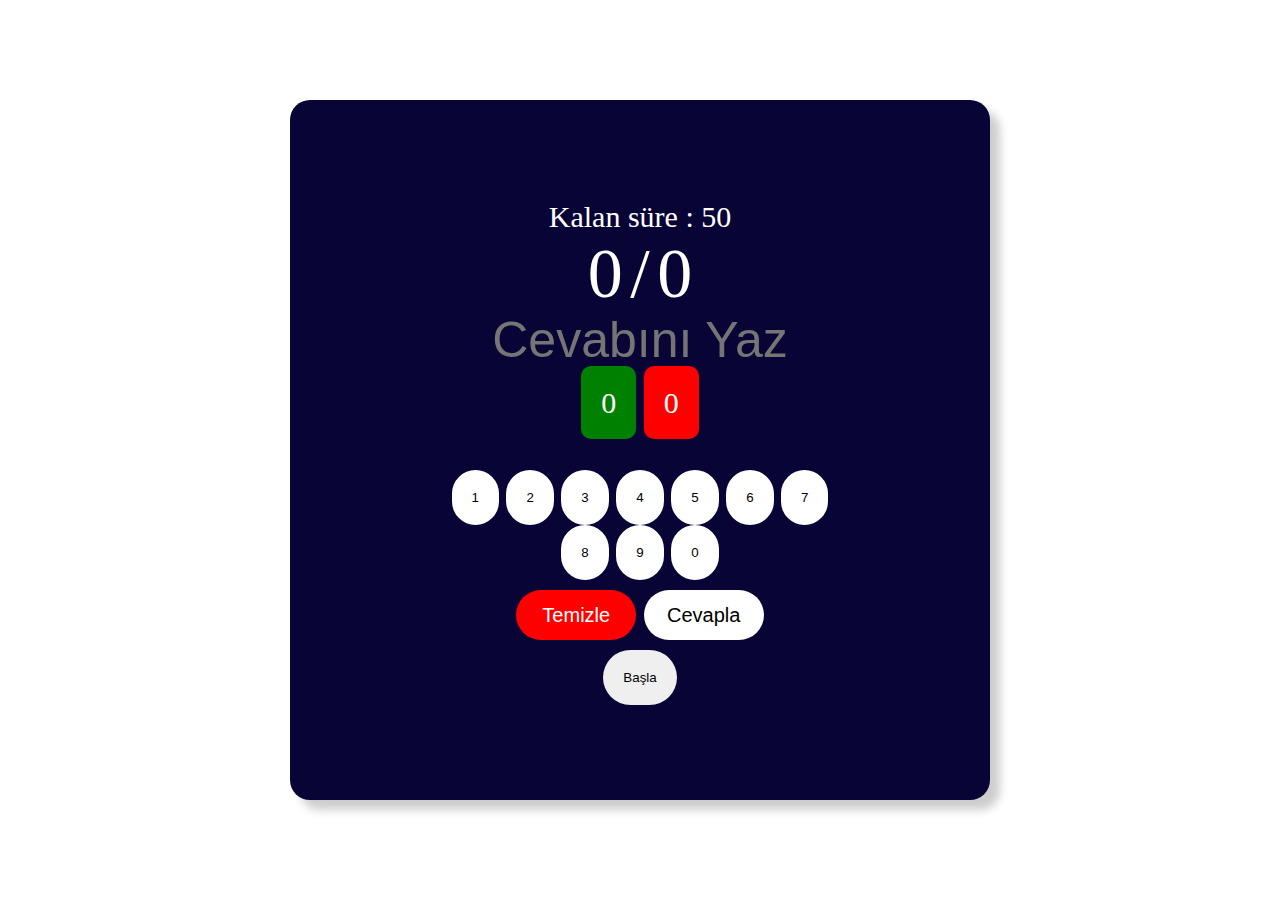
<file: 4İşlemliMatematikOyunu/assets/bolme.html>
<!DOCTYPE html>
<html lang="en">
<head>
    <meta charset="UTF-8">
    <meta name="viewport" content="width=device-width, initial-scale=1.0">
    <link rel="stylesheet" href="../assets/css/islemler.css">
    <title>Bölme</title>
</head>
<body>
    <div class="oyun-kutusu">
        <div class="ic-kutu">
            <span id="timer">Kalan süre : 50</span><br>
            <span id="sayi1" class="deneme">0</span>
            <span id="topla" class="deneme">/</span>
            <span id="sayi2" class="deneme">0</span><br>
            <input type="text" class="text"  placeholder="Cevabını Yaz" id="sonuc"><br>
           
            <label for="dogru" id="dogru" class="dogru">0</label>
            <label for="yanlis" id="yanlis" class="yanlis">0</label><br>
            <div class="makine">
                <button class="btn" onclick="appkey('1')">1</button>
                <button class="btn" onclick="appkey('2')">2</button>
                <button class="btn" onclick="appkey('3')">3</button>
                <button class="btn" onclick="appkey('4')">4</button>
                <button class="btn" onclick="appkey('5')">5</button>
                <button class="btn" onclick="appkey('6')">6</button>
                <button class="btn" onclick="appkey('7')">7</button>
                <button class="btn" onclick="appkey('8')">8</button>
                <button class="btn" onclick="appkey('9')">9</button>
                <button class="btn" onclick="appkey('0')">0</button><br>
                <button class="delete-btn" onclick="deletebtn()" id="deletebtn">Temizle</button>
                <button class="cevap-btn" onclick="cvpbtn()" id="cevapbtn">Cevapla</button><br>
                <button class="basla-btn" onclick="basla()" id="basla">Başla</button>
            </div>
           
        </div>
        
    </div>
    <script>
        let correct=0;
        let incorrect=0;
        let num1,num2;
        let timerInterval;

        function generateQuestion(){
            num1=Math.floor(Math.random()*50)+1;
            num2=Math.floor(Math.random()*10)+1;
            document.getElementById('sayi1').innerText=num1;
            document.getElementById('sayi2').innerText=num2;
        }
        
        function checkAnswer() {
            const answer = parseInt(document.getElementById('sonuc').value);
            if (answer === num1 / num2) {
                correct++;
            } else {
                incorrect++;
            }
            document.getElementById('dogru').innerText = correct;
            document.getElementById('yanlis').innerText = incorrect;
            document.getElementById('sonuc').value = '';
            generateQuestion();
        }
        
        function startTimer() {
            timerInterval = setInterval(() => {
                timeLeft--;
                document.getElementById('timer').innerText = `Kalan süre : ${timeLeft}`;
                if (timeLeft <= 0) {
                    clearInterval(timerInterval);
                    document.getElementById('sayi1').innerText = 'Süre';
                    document.getElementById('topla').innerText=' ';
                    document.getElementById('sayi2').innerText = 'Doldu!';
                    document.getElementById('sonuc').disabled = true;
                    document.querySelector('.cevap-btn').disabled = true;
                    document.querySelector('.basla-btn').disabled = false;
                }
            }, 1000);
        }
        
        function basla() {
            correct = 0;
            incorrect = 0;
            timeLeft = 50;
            document.getElementById('dogru').innerText = correct;
            document.getElementById('yanlis').innerText = incorrect;
            document.getElementById('sonuc').disabled = false;
            document.querySelector('.cevap-btn').disabled = false;
            document.querySelector('.basla-btn').disabled = true;
            generateQuestion();
            startTimer();
        }
        
        document.querySelector('.cevap-btn').addEventListener('click', checkAnswer);
        
        const inpt = document.getElementById("sonuc");
        function appkey(input) {
            inpt.value += input;
        }
        function deletebtn() {
            inpt.value = "";
        }

    </script>
</body>
</html>
</file>
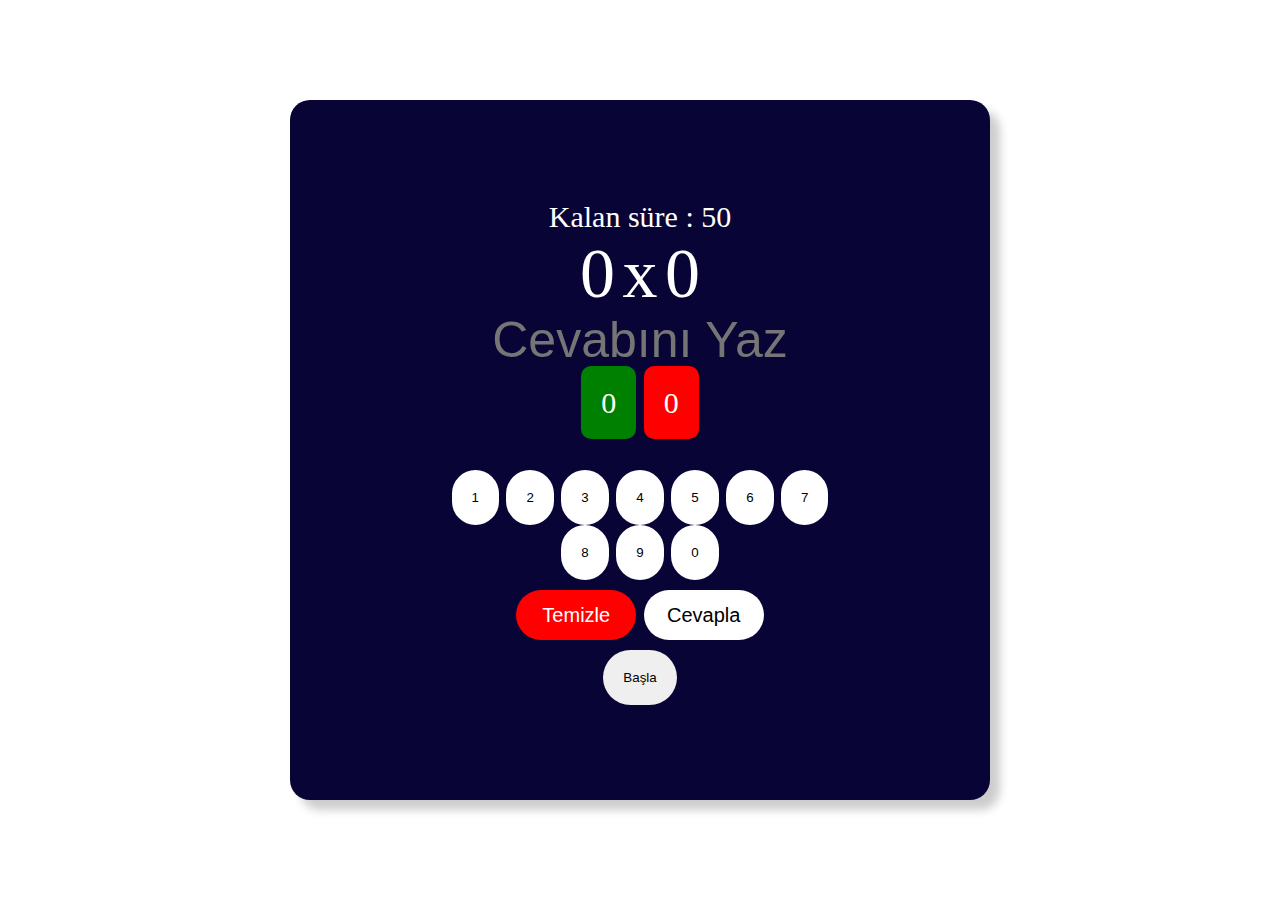
<file: 4İşlemliMatematikOyunu/assets/carpma.html>
<!DOCTYPE html>
<html lang="en">
<head>
    <meta charset="UTF-8">
    <meta name="viewport" content="width=device-width, initial-scale=1.0">
    <link rel="stylesheet" href="../assets/css/islemler.css">
    <title>Carpma</title>
</head>
<body>
    <div class="oyun-kutusu">
        <div class="ic-kutu">
            <span id="timer">Kalan süre : 50</span><br>
            <span id="sayi1" class="deneme">0</span>
            <span id="topla" class="deneme">x</span>
            <span id="sayi2" class="deneme">0</span><br>
            <input type="text" class="text"  placeholder="Cevabını Yaz" id="sonuc"><br>
           
            <label for="dogru" id="dogru" class="dogru">0</label>
            <label for="yanlis" id="yanlis" class="yanlis">0</label><br>
            <div class="makine">
                <button class="btn" onclick="appkey('1')">1</button>
                <button class="btn" onclick="appkey('2')">2</button>
                <button class="btn" onclick="appkey('3')">3</button>
                <button class="btn" onclick="appkey('4')">4</button>
                <button class="btn" onclick="appkey('5')">5</button>
                <button class="btn" onclick="appkey('6')">6</button>
                <button class="btn" onclick="appkey('7')">7</button>
                <button class="btn" onclick="appkey('8')">8</button>
                <button class="btn" onclick="appkey('9')">9</button>
                <button class="btn" onclick="appkey('0')">0</button><br>
                <button class="delete-btn" onclick="deletebtn()" id="deletebtn">Temizle</button>
                <button class="cevap-btn" onclick="cvpbtn()" id="cevapbtn">Cevapla</button><br>
                <button class="basla-btn" onclick="basla()" id="basla">Başla</button>
            </div>
           
        </div>
        
    </div>
    <script>
        let correct=0;
        let incorrect=0;
        let num1,num2;
        let timerInterval;

        function generateQuestion(){
            num1=Math.floor(Math.random()*10)+1;
            num2=Math.floor(Math.random()*10)+1;
            document.getElementById('sayi1').innerText=num1;
            document.getElementById('sayi2').innerText=num2;
        }
        
        function checkAnswer() {
            const answer = parseInt(document.getElementById('sonuc').value);
            if (answer === num1 * num2) {
                correct++;
            } else {
                incorrect++;
            }
            document.getElementById('dogru').innerText = correct;
            document.getElementById('yanlis').innerText = incorrect;
            document.getElementById('sonuc').value = '';
            generateQuestion();
        }
        
        function startTimer() {
            timerInterval = setInterval(() => {
                timeLeft--;
                document.getElementById('timer').innerText = `Kalan süre : ${timeLeft}`;
                if (timeLeft <= 0) {
                    clearInterval(timerInterval);
                    document.getElementById('sayi1').innerText = 'Süre';
                    document.getElementById('topla').innerText=' ';
                    document.getElementById('sayi2').innerText = 'Doldu!';
                    document.getElementById('sonuc').disabled = true;
                    document.querySelector('.cevap-btn').disabled = true;
                    document.querySelector('.basla-btn').disabled = false;
                }
            }, 1000);
        }
        
        function basla() {
            correct = 0;
            incorrect = 0;
            timeLeft = 50;
            document.getElementById('dogru').innerText = correct;
            document.getElementById('yanlis').innerText = incorrect;
            document.getElementById('sonuc').disabled = false;
            document.querySelector('.cevap-btn').disabled = false;
            document.querySelector('.basla-btn').disabled = true;
            generateQuestion();
            startTimer();
        }
        
        document.querySelector('.cevap-btn').addEventListener('click', checkAnswer);
        
        const inpt = document.getElementById("sonuc");
        function appkey(input) {
            inpt.value += input;
        }
        function deletebtn() {
            inpt.value = "";
        }

    </script>
</body>
</html>
</file>
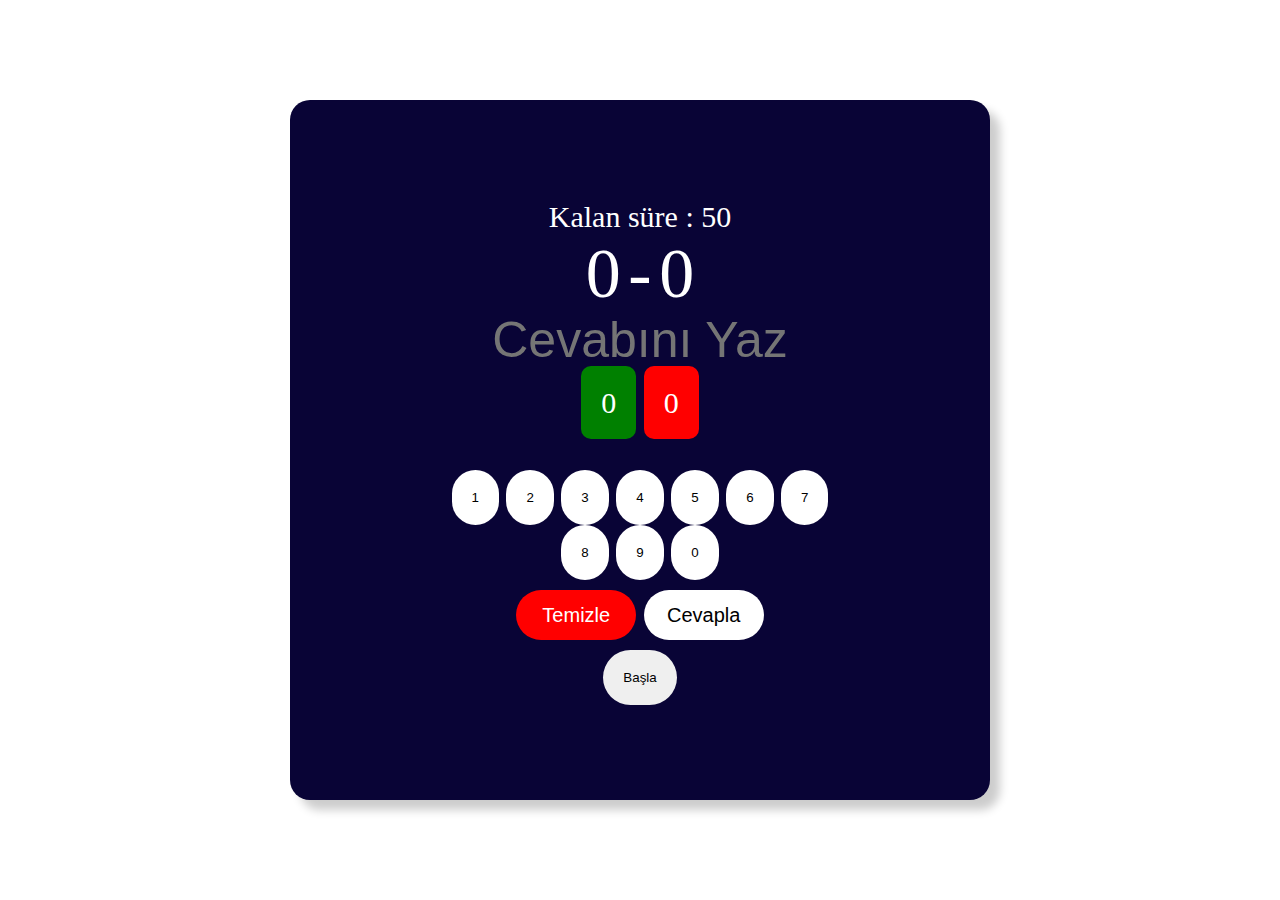
<file: 4İşlemliMatematikOyunu/assets/cikarma.html>
<!DOCTYPE html>
<html lang="en">
<head>
    <meta charset="UTF-8">
    <meta name="viewport" content="width=device-width, initial-scale=1.0">
    <link rel="stylesheet" href="../assets/css/islemler.css">
    <title>Çıkarma</title>
</head>
<body>
    <div class="oyun-kutusu">
        <div class="ic-kutu">
            <span id="timer">Kalan süre : 50</span><br>
            <span id="sayi1" class="deneme">0</span>
            <span id="topla" class="deneme">-</span>
            <span id="sayi2" class="deneme">0</span><br>
            <input type="text" class="text"  placeholder="Cevabını Yaz" id="sonuc"><br>
           
            <label for="dogru" id="dogru" class="dogru">0</label>
            <label for="yanlis" id="yanlis" class="yanlis">0</label><br>
            <div class="makine">
                <button class="btn" onclick="appkey('1')">1</button>
                <button class="btn" onclick="appkey('2')">2</button>
                <button class="btn" onclick="appkey('3')">3</button>
                <button class="btn" onclick="appkey('4')">4</button>
                <button class="btn" onclick="appkey('5')">5</button>
                <button class="btn" onclick="appkey('6')">6</button>
                <button class="btn" onclick="appkey('7')">7</button>
                <button class="btn" onclick="appkey('8')">8</button>
                <button class="btn" onclick="appkey('9')">9</button>
                <button class="btn" onclick="appkey('0')">0</button><br>
                <button class="delete-btn" onclick="deletebtn()" id="deletebtn">Temizle</button>
                <button class="cevap-btn" onclick="cvpbtn()" id="cevapbtn">Cevapla</button><br>
                <button class="basla-btn" onclick="basla()" id="basla">Başla</button>
            </div>
           
        </div>
        
    </div>
    <script>
        let correct=0;
        let incorrect=0;
        let num1,num2;
        let timerInterval;

        function generateQuestion(){
            num1=Math.floor(Math.random()*50)+1;
            num2=Math.floor(Math.random()*20)+1;
            document.getElementById('sayi1').innerText=num1;
            document.getElementById('sayi2').innerText=num2;
        }
        
        function checkAnswer() {
            const answer = parseInt(document.getElementById('sonuc').value);
            if (answer === num1 - num2) {
                correct++;
            } else {
                incorrect++;
            }
            document.getElementById('dogru').innerText = correct;
            document.getElementById('yanlis').innerText = incorrect;
            document.getElementById('sonuc').value = '';
            generateQuestion();
        }
        
        function startTimer() {
            timerInterval = setInterval(() => {
                timeLeft--;
                document.getElementById('timer').innerText = `Kalan süre : ${timeLeft}`;
                if (timeLeft <= 0) {
                    clearInterval(timerInterval);
                    document.getElementById('sayi1').innerText = 'Süre';
                    document.getElementById('topla').innerText=' ';
                    document.getElementById('sayi2').innerText = 'Doldu!';
                    document.getElementById('sonuc').disabled = true;
                    document.querySelector('.cevap-btn').disabled = true;
                    document.querySelector('.basla-btn').disabled = false;
                }
            }, 1000);
        }
        
        function basla() {
            correct = 0;
            incorrect = 0;
            timeLeft = 50;
            document.getElementById('dogru').innerText = correct;
            document.getElementById('yanlis').innerText = incorrect;
            document.getElementById('sonuc').disabled = false;
            document.querySelector('.cevap-btn').disabled = false;
            document.querySelector('.basla-btn').disabled = true;
            generateQuestion();
            startTimer();
        }
        
        document.querySelector('.cevap-btn').addEventListener('click', checkAnswer);
        
        const inpt = document.getElementById("sonuc");
        function appkey(input) {
            inpt.value += input;
        }
        function deletebtn() {
            inpt.value = "";
        }

    </script>
</body>
</html>
</file>
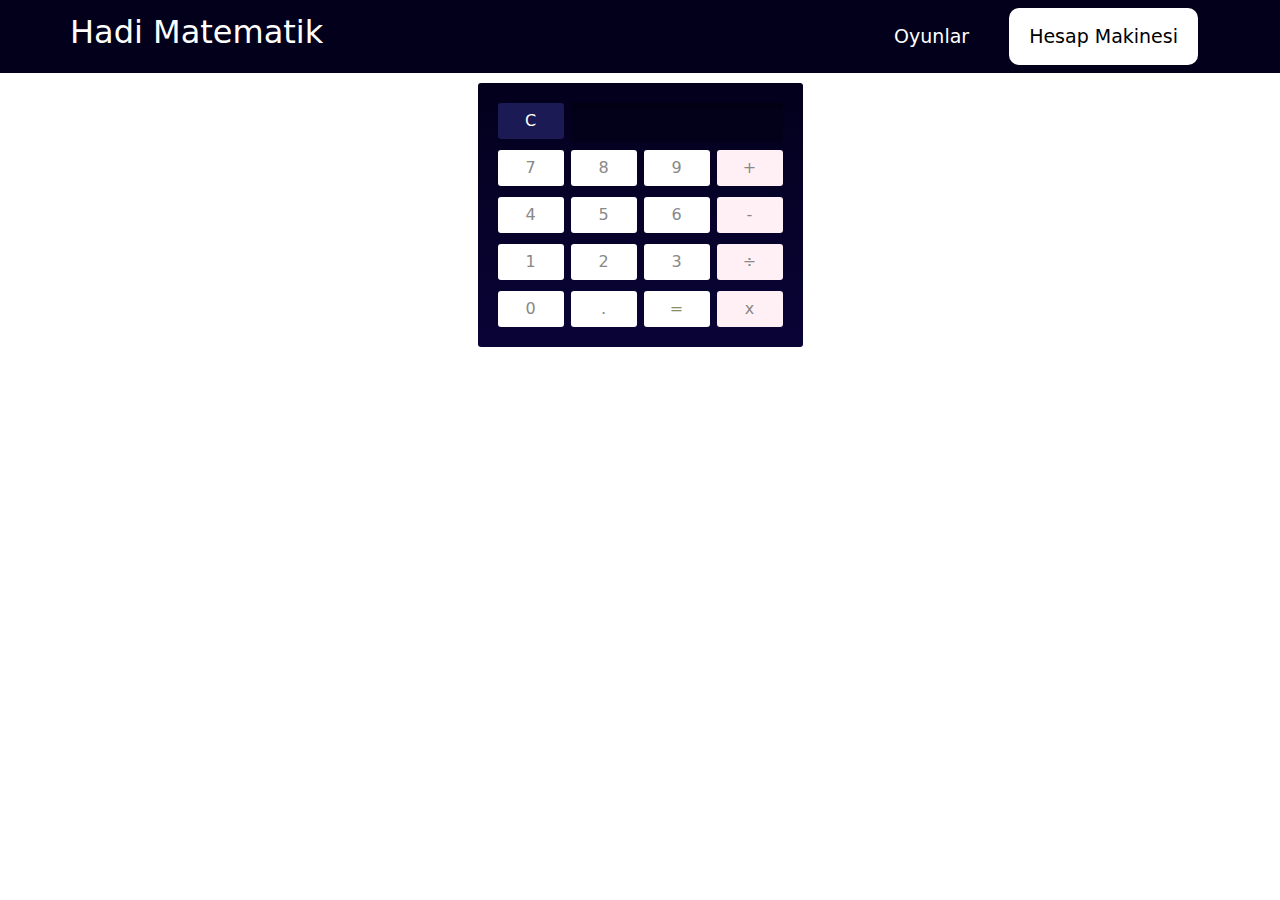
<file: 4İşlemliMatematikOyunu/assets/hesapmakinesi.html>
<!DOCTYPE html>
<html lang="en">
<head>
    <meta charset="UTF-8">
    <meta name="viewport" content="width=device-width, initial-scale=1.0">
    <link rel="stylesheet" href="../assets/css/style.css">
    <link rel="stylesheet" href="../assets/css/bootstrap.css">
    <link rel="preconnect" href="https://fonts.googleapis.com">
    <link rel="preconnect" href="https://fonts.gstatic.com" crossorigin>
    <link href="https://fonts.googleapis.com/css2?family=PT+Sans+Narrow:wght@400;700&display=swap" rel="stylesheet">
    <link rel="stylesheet" href="https://fonts.googleapis.com/css2?family=Material+Symbols+Outlined:opsz,wght,FILL,GRAD@20..48,100..700,0..1,-50..200" />
    <link rel="stylesheet" href="https://fonts.googleapis.com/css2?family=Material+Symbols+Outlined:opsz,wght,FILL,GRAD@20..48,100..700,0..1,-50..200" />
    <title>Hadi Matematik</title>
</head>
<body>
    
    <nav class="navbar">
        <div class="nav container">
            <div class="logo">
                <h2>Hadi Matematik</h2>
            </div>
            <input type="checkbox" id="nav_check">
            <label for="nav_check" class="hamburger">
                <div></div>
                <div></div>
                <div></div>
            </label>
            <div class="menubar">
                <ul>
                    <li><a href="index.html">Oyunlar</a></li>
                    <li><a href="hesapmakinesi.html"  style="background-color: white; color: black;">Hesap Makinesi</a></li>
                </ul>
            </div>
        </div>
    </nav>
    <div id="hesap-makinesi">
        <!-- sonuc gosterme alani ve temizle butonu -->
        <div class="ust">
            <span class="temizle">C</span>
            <div class="ekran"></div>
        </div>
        
        <div class="tuslar">
            <!-- operators and other keys -->
            <span>7</span>
            <span>8</span>
            <span>9</span>
            <span class="operator">+</span>
            <span>4</span>
            <span>5</span>
            <span>6</span>
            <span class="operator">-</span>
            <span>1</span>
            <span>2</span>
            <span>3</span>
            <span class="operator">÷</span>
            <span>0</span>
            <span>.</span>
            <span class="esittir">=</span>
            <span class="operator">x</span>
        </div>
    </div>
    <script src="../assets/js/bootstrap.js"></script>
    <script>
        const hamburger = document.querySelector(".hamburger");
        const menubar = document.querySelector(".menubar");

        hamburger.addEventListener("click", function() {
            menubar.classList.toggle("active");
        });
        // Get all the keys from document
var keys = document.querySelectorAll('#hesap-makinesi span');
var operators = ['+', '-', 'x', '÷'];
var decimalAdded = false;

// Add onclick event to all the keys and perform operations
for(var i = 0; i < keys.length; i++) {
	keys[i].onclick = function(e) {
		// Get the input and button values
		var input = document.querySelector('.ekran');
		var inputVal = input.innerHTML;
		var btnVal = this.innerHTML;
		
		// Now, just append the key values (btnValue) to the input string and finally use javascript's eval function to get the result
		// If clear key is pressed, erase everything
		if(btnVal == 'C') {
			input.innerHTML = '';
			decimalAdded = false;
		}
		
		// If eval key is pressed, calculate and display the result
		else if(btnVal == '=') {
			var equation = inputVal;
			var lastChar = equation[equation.length - 1];
			
			// Replace all instances of x and ÷ with * and / respectively. This can be done easily using regex and the 'g' tag which will replace all instances of the matched character/substring
			equation = equation.replace(/x/g, '*').replace(/÷/g, '/');
			
			// Final thing left to do is checking the last character of the equation. If it's an operator or a decimal, remove it
			if(operators.indexOf(lastChar) > -1 || lastChar == '.')
				equation = equation.replace(/.$/, '');
			
			if(equation)
				input.innerHTML = eval(equation);
				
			decimalAdded = false;
		}
		
		// Basic functionality of the calculator is complete. But there are some problems like 
		// 1. No two operators should be added consecutively.
		// 2. The equation shouldn't start from an operator except minus
		// 3. not more than 1 decimal should be there in a number
		
		// We'll fix these issues using some simple checks
		
		// indexOf works only in IE9+
		else if(operators.indexOf(btnVal) > -1) {
			// Operator is clicked
			// Get the last character from the equation
			var lastChar = inputVal[inputVal.length - 1];
			
			// Only add operator if input is not empty and there is no operator at the last
			if(inputVal != '' && operators.indexOf(lastChar) == -1) 
				input.innerHTML += btnVal;
			
			// Allow minus if the string is empty
			else if(inputVal == '' && btnVal == '-') 
				input.innerHTML += btnVal;
			
			// Replace the last operator (if exists) with the newly pressed operator
			if(operators.indexOf(lastChar) > -1 && inputVal.length > 1) {
				// Here, '.' matches any character while $ denotes the end of string, so anything (will be an operator in this case) at the end of string will get replaced by new operator
				input.innerHTML = inputVal.replace(/.$/, btnVal);
			}
			
			decimalAdded =false;
		}
		
		// Now only the decimal problem is left. We can solve it easily using a flag 'decimalAdded' which we'll set once the decimal is added and prevent more decimals to be added once it's set. It will be reset when an operator, eval or clear key is pressed.
		else if(btnVal == '.') {
			if(!decimalAdded) {
				input.innerHTML += btnVal;
				decimalAdded = true;
			}
		}
		
		// if any other key is pressed, just append it
		else {
			input.innerHTML += btnVal;
		}
		
		// prevent page jumps
		e.preventDefault();
	} 
} 
    </script>
</body>
</html>
</file>
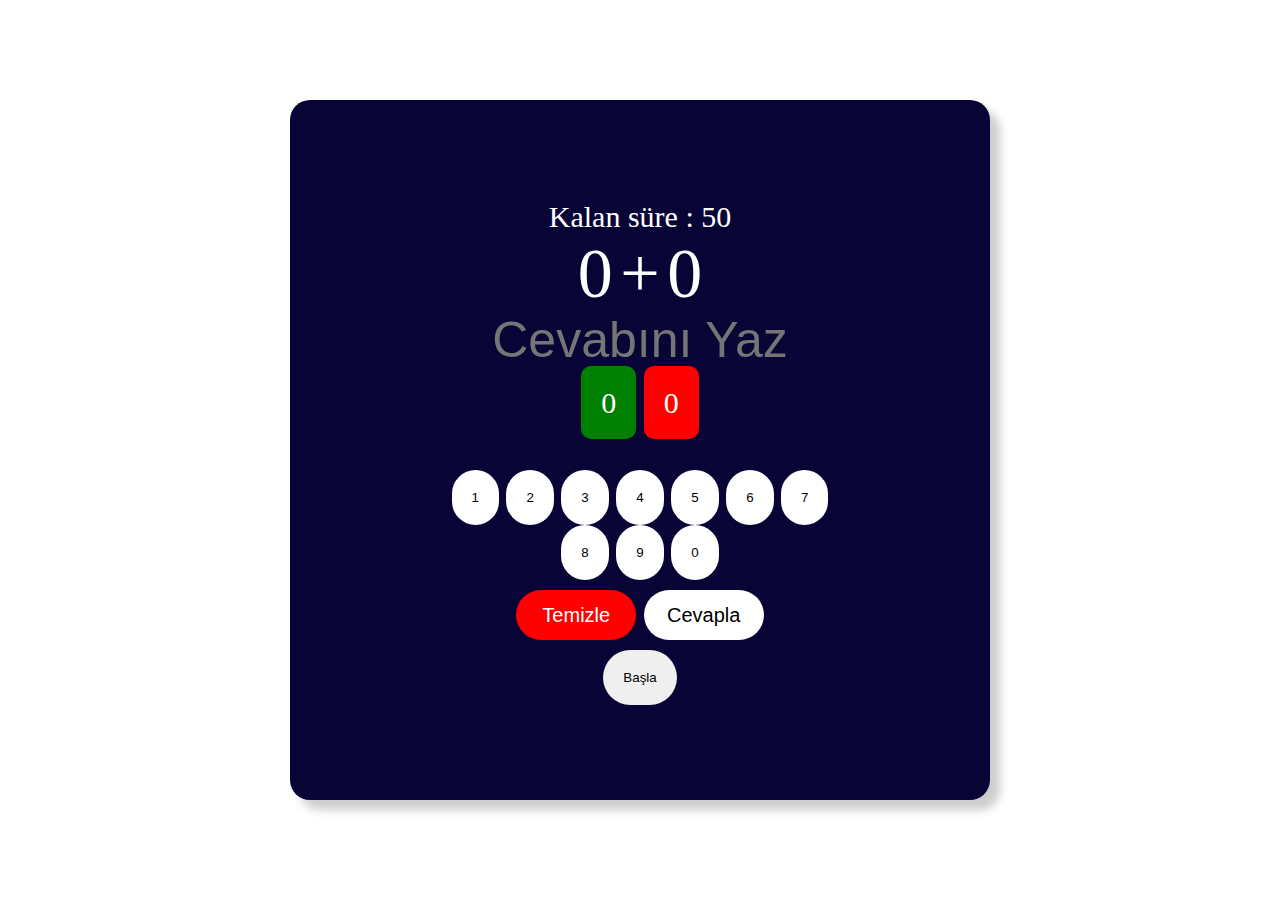
<file: 4İşlemliMatematikOyunu/assets/toplama.html>
<!DOCTYPE html>
<html lang="en">
<head>
    <meta charset="UTF-8">
    <meta name="viewport" content="width=device-width, initial-scale=1.0">
    <link rel="stylesheet" href="../assets/css/islemler.css">


    <title>Toplama</title>
</head>
<body>
  
    <div class="oyun-kutusu">
        <div class="ic-kutu">
            <span id="timer">Kalan süre : 50</span><br>
            <span id="sayi1" class="deneme">0</span>
            <span id="topla" class="deneme">+</span>
            <span id="sayi2" class="deneme">0</span><br>
            <input type="text" class="text"  placeholder="Cevabını Yaz" id="sonuc"><br>
           
            <label for="dogru" id="dogru" class="dogru">0</label>
            <label for="yanlis" id="yanlis" class="yanlis">0</label><br>
            <div class="makine">
                <button class="btn" onclick="appkey('1')">1</button>
                <button class="btn" onclick="appkey('2')">2</button>
                <button class="btn" onclick="appkey('3')">3</button>
                <button class="btn" onclick="appkey('4')">4</button>
                <button class="btn" onclick="appkey('5')">5</button>
                <button class="btn" onclick="appkey('6')">6</button>
                <button class="btn" onclick="appkey('7')">7</button>
                <button class="btn" onclick="appkey('8')">8</button>
                <button class="btn" onclick="appkey('9')">9</button>
                <button class="btn" onclick="appkey('0')">0</button><br>
                <button class="delete-btn" onclick="deletebtn()" id="deletebtn">Temizle</button>
                <button class="cevap-btn" onclick="cvpbtn()" id="cevapbtn">Cevapla</button><br>
                <button class="basla-btn" onclick="basla()" id="basla">Başla</button>
            </div>
           
        </div>
        
    </div>
    <script>
       
        let correct = 0;
        let incorrect = 0;
        let timeLeft = 30;
        let num1, num2;
        let timerInterval;
            
        function generateQuestion() {
            num1 = Math.floor(Math.random() * 50) + 1;
            num2 = Math.floor(Math.random() * 50) + 1;
            document.getElementById('sayi1').innerText = num1;
            document.getElementById('sayi2').innerText = num2;
        }
        
        function checkAnswer() {
            const answer = parseInt(document.getElementById('sonuc').value);
            if (answer === num1 + num2) {
                correct++;
            } else {
                incorrect++;
            }
            document.getElementById('dogru').innerText = correct;
            document.getElementById('yanlis').innerText = incorrect;
            document.getElementById('sonuc').value = '';
            generateQuestion();
        }
        
        function startTimer() {
            timerInterval = setInterval(() => {
                timeLeft--;
                document.getElementById('timer').innerText = `Kalan süre : ${timeLeft}`;
                if (timeLeft <= 0) {
                    clearInterval(timerInterval);
                    document.getElementById('sayi1').innerText = 'Süre';
                    document.getElementById('topla').innerText=' ';
                    document.getElementById('sayi2').innerText = 'Doldu!';
                    document.getElementById('sonuc').disabled = true;
                    document.querySelector('.cevap-btn').disabled = true;
                    document.querySelector('.basla-btn').disabled = false;
                }
            }, 1000);
        }
        
        function basla() {
            correct = 0;
            incorrect = 0;
            timeLeft = 50;
            document.getElementById('dogru').innerText = correct;
            document.getElementById('yanlis').innerText = incorrect;
            document.getElementById('sonuc').disabled = false;
            document.querySelector('.cevap-btn').disabled = false;
            document.querySelector('.basla-btn').disabled = true;
            generateQuestion();
            startTimer();
        }
        
        document.querySelector('.cevap-btn').addEventListener('click', checkAnswer);
        
        const inpt = document.getElementById("sonuc");
        function appkey(input) {
            inpt.value += input;
        }
        function deletebtn() {
            inpt.value = "";
        }

    </script>
</body>
</html>
</file>
<file: 4İşlemliMatematikOyunu/assets/css/islemler.css>
body {
    margin: 0;
    height: 100vh;
    display: flex;
    justify-content: center;
    align-items: center;
}

.oyun-kutusu {
    width: 500px;
    height: 500px;
    border-radius: 20px;
    background-color: #090436;
    font-size: 30px;
    text-align: center;
    padding: 100px;
    color: white;
    box-shadow: 10px 10px 10px rgba(0, 0, 0, 0.2);
}
.text{
    width: 300px;
    height: 50px;
    outline: none;
    font-size: 50px;
    border: 0;
    margin-bottom: 20px;
    background-color: #090436;
    color: white;
    text-align: center;
}
.basla-btn{
    padding: 20px;
    border: 0;
    border-radius: 50px;
    margin: 10px;
    cursor: pointer;
}
.cevap-btn{
    width: 120px;
    height: 50px;
    cursor: pointer;
    font-size: 20px;
    margin-top: 10px;
    border-radius: 100px;
    border: 0;
    background-color: white;
    transition: background-color .5s;
}
.cevap-btn:hover{
    background-color: rgb(208, 220, 247);
    color: black;
}
.delete-btn{
    width: 120px;
    height: 50px;
    cursor: pointer;
    font-size: 20px;
    margin-top: 10px;
    border-radius: 100px;
    border: 0;
    background-color: red;
    color: white;
    transition: background-color .5s;
}
.delete-btn:hover{
    background-color: rgb(243, 103, 103);
}
label{
    border-radius: 10px;


}
.dogru{
    background-color: green;
    padding: 20px;  
   
}
.yanlis{
    background-color: red;
    padding: 20px;
}
.ic-kutu{
    
    margin: auto;
    width: 400px
}
.makine{
    margin-top: 50px;
}

.deneme{
    font-size: 70px;
}
.btn{
    padding: 20px;
    border: 0;
    border-radius: 50px;
    background-color: white;
    cursor: pointer;
}
.btn:hover{
    background-color: aliceblue;
}
</file>
<file: 4İşlemliMatematikOyunu/assets/css/style.css>
body {
    margin: 0;
    font-family: "PT Sans Narrow", sans-serif;
}

.navbar {
    position: fixed;
    top: 0;
    right: 0;
    left: 0;
    background-color: #03001C;
    z-index: 1000;
    padding: 10px 20px; /* Navbar içine padding ekleyin */
}

.nav {
    display: flex;
    justify-content: space-between;
    align-items: center;
}

.menubar ul {
    list-style-type: none;
    margin: 0;
    padding: 0;
    display: flex;
    justify-content: flex-end;
}

.menubar li {
    margin-left: 20px;
}

.menubar a {
    color: white;
    text-decoration: none;
    padding: 14px 20px;
    display: block;
    transition: .2s;
    border-radius: 10px;
    font-size: 19px;
}

.menubar a:hover {
    background-color: white;
    color: black;
    border-radius: 20px;
}

.content {
    margin-top: 60px; /* Navbar yüksekliği kadar boşluk bırak */
    padding: 20px;
}

.logo {
    color: white;
}

.hamburger {
    cursor: pointer;
    display: none; /* Başlangıçta hamburger menüyü gizle */
}

.hamburger div {
    width: 30px;
    height: 3px;
    margin: 5px 0;
    background: #fff; /* Hamburger menü rengi beyaz yapıldı */
}

#nav_check {
    display: none; /* Gözükmeyen checkbox */
}

@media only screen and (max-width: 800px) {
    .hamburger {
        display: block;
        position: absolute;
        top: 12px;
        right: 20px;
        z-index: 1500;
        /* Hamburger menüyü en üste getir */
    }

    .hamburger div {
        width: 30px;
        height: 3px;
        margin: 5px 0;
        background: #fff; /* Hamburger menü rengi beyaz yapıldı */
    }

    .menubar {
        display: none;
        position: fixed;
        top: 50px; /* Navbar yüksekliği kadar boşluk bırak */
        left: 0;
        right: 0;
        width: 100%;
        padding: 10px;
        background-color: #03001C; /* Menü arka plan rengi */
        z-index: 1000; /* Menüyü hamburger menünün altında tut */
    }

    .menubar.active {
        display: block;
    }

    .menubar ul {
        list-style-type: none;
        padding: 0;
        margin: 0;
        flex-direction: column; /* Dikey hizalama */
        text-align: center; /* Menü öğelerini ortala */
    }

    .menubar ul li {
        margin-top: 10px;
    }

    .menubar a {
        display: block;
        padding: 10px 0;
        color: white;
        text-decoration: none;
        transition: 0.3s;
    }

    .menubar a:hover {
        background-color: white;
        color: #090436;
        border-radius: 20px;
    }
}
#kategoriler{
    margin-top: 30px;
}

.col-md a{
    background-color: #090436;
    color: white;
    font-size: 25px;
    padding: 20px;
    margin: 10px;
    height: 300px;
    cursor: pointer;
    border-radius: 50px;
    text-align: center;
    display: grid;
    place-items: center;
    transition: background-color .5s;
    text-decoration: none;
    list-style: none;
}
.col-md a:hover{
    background-color: #03001C;
    color: white;
}
.alt-kisim{
    background-color: #03001C;
    width: 100%;
    position: fixed;
    bottom: 0;
    right: 0;
    left: 0;
    height: 200px;
}
/* Basic reset */

/* Using box shadows to create 3D effects */
#hesap-makinesi {
	width: 325px;
	height: auto;
	
	margin: 10px auto 100px;
	padding: 20px 20px 9px;
	
	background: #9dd2ea;
	background: linear-gradient(#03001C, #090436);
	border-radius: 3px;
}

/* Top portion */
.ust span.temizle {
	float: left;
}

/* Inset shadow on the screen to create indent */
.ust .ekran {
	height: 40px;
	width: 212px;
	
	float: right;
	
	padding: 0 10px;
	
	background: rgba(0, 0, 0, 0.2);
	border-radius: 3px;
	box-shadow: inset 0px 4px rgba(0, 0, 0, 0.2);
	
	/* Typography */
	font-size: 17px;
	line-height: 40px;
	color: white;
	text-shadow: 1px 1px 2px rgba(0, 0, 0, 0.2);
	text-align: right;
	letter-spacing: 1px;
}

/* Clear floats */
.tuslar, .ust {overflow: hidden;}

/* Applying same to the keys */
.tuslar span, .ust span.temizle {
	float: left;
	position: relative;
	top: 0;
	
	cursor: pointer;
	
	width: 66px;
	height: 36px;
	
	background: white;
	border-radius: 3px;
	
	margin: 0 7px 11px 0;
	
	color: #888;
	line-height: 36px;
	text-align: center;
	
	/* prevent selection of text inside keys */
	user-select: none;
	
	/* Smoothing out hover and active states using css3 transitions */
	transition: all 0.2s ease;
}

/* Remove right margins from operator keys */
/* style different type of keys (operators/evaluate/clear) differently */
.tuslar span.operator {
	background: #FFF0F5;
	margin-right: 0;
}

.tuslar span.esittir {
	background: white;
	color: #888e5f;
}

.ust span.temizle {
	background: #1B1A55;
	color: white;
}

/* Some hover effects */
.tuslar span:hover {
	background: #1B1A55;
	color: white;
}

.tuslar span.esittir:hover {
	color: #ffffff;
}

.ust span.temizle:hover {
	background: #e76870;
	color: white;
}

/* Simulating "pressed" effect on active state of the keys by removing the box-shadow and moving the keys down a bit */
.tuslar span:active {
	box-shadow: 0px 0px #6b54d3;
	top: 4px;
}

.tuslar span.esittir:active {
	box-shadow: 0px 0px #717a33;
	top: 4px;
}

.ust span.temizle:active {
	top: 4px;
}

.tanitim {
  text-align: center;
}

.tanitim p, .tanitim a{
  font-size: 20px;
  text-decoration: none;
  padding: 20px 0;
}
</file>
